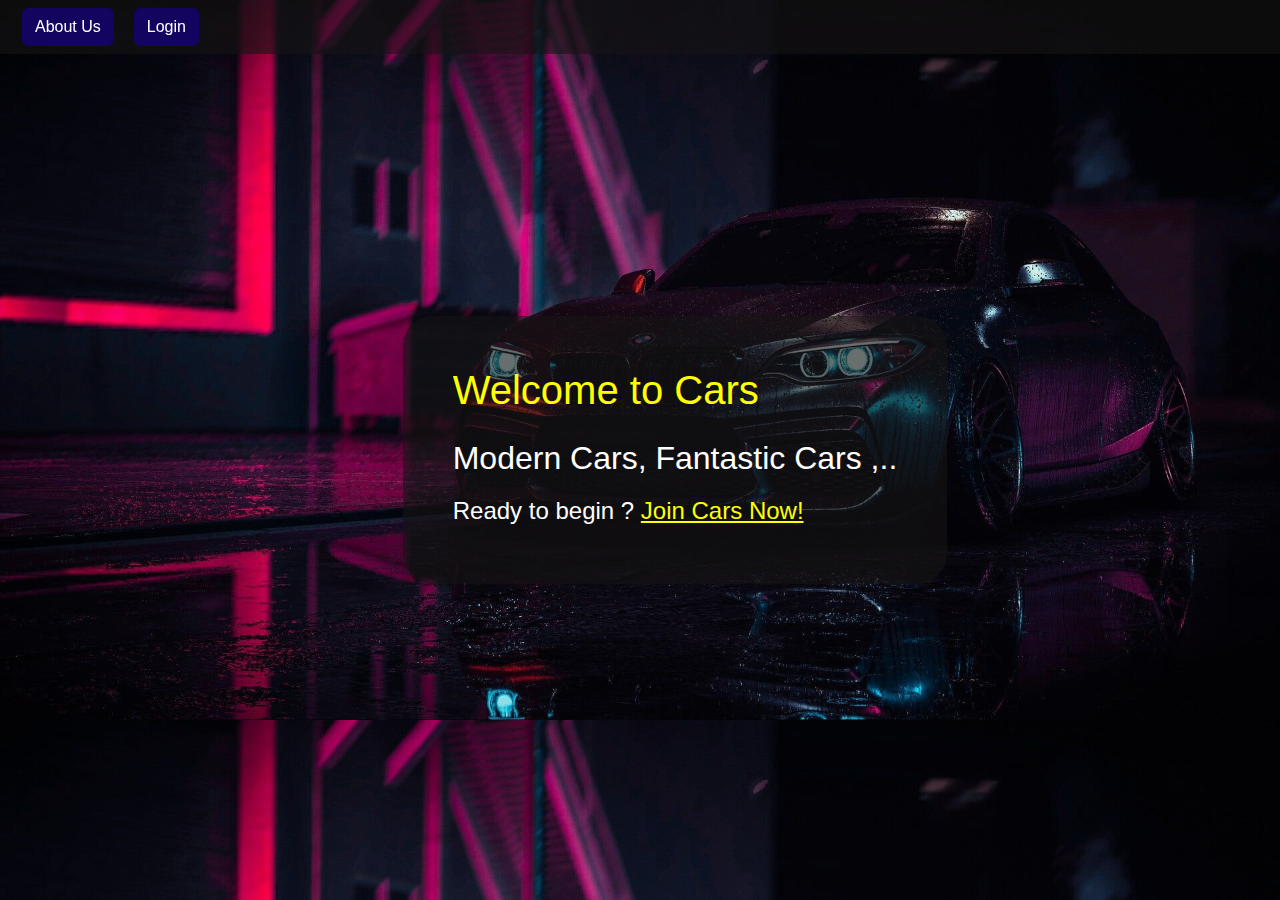
<file: index.html>
<!DOCTYPE html>
<html>
<head>
    <meta http-equiv="refresh" content="0;url=./html/">
  <title>Redirecting...</title>
  <script>
      window.location.href = "./html/";
  </script>
</head>
<body>
  <h1>Redirecting to a new page...</h1>
  <p>If you are not redirected, <a href="./html/">click here</a>.</p>
</body>
</html>
</file>
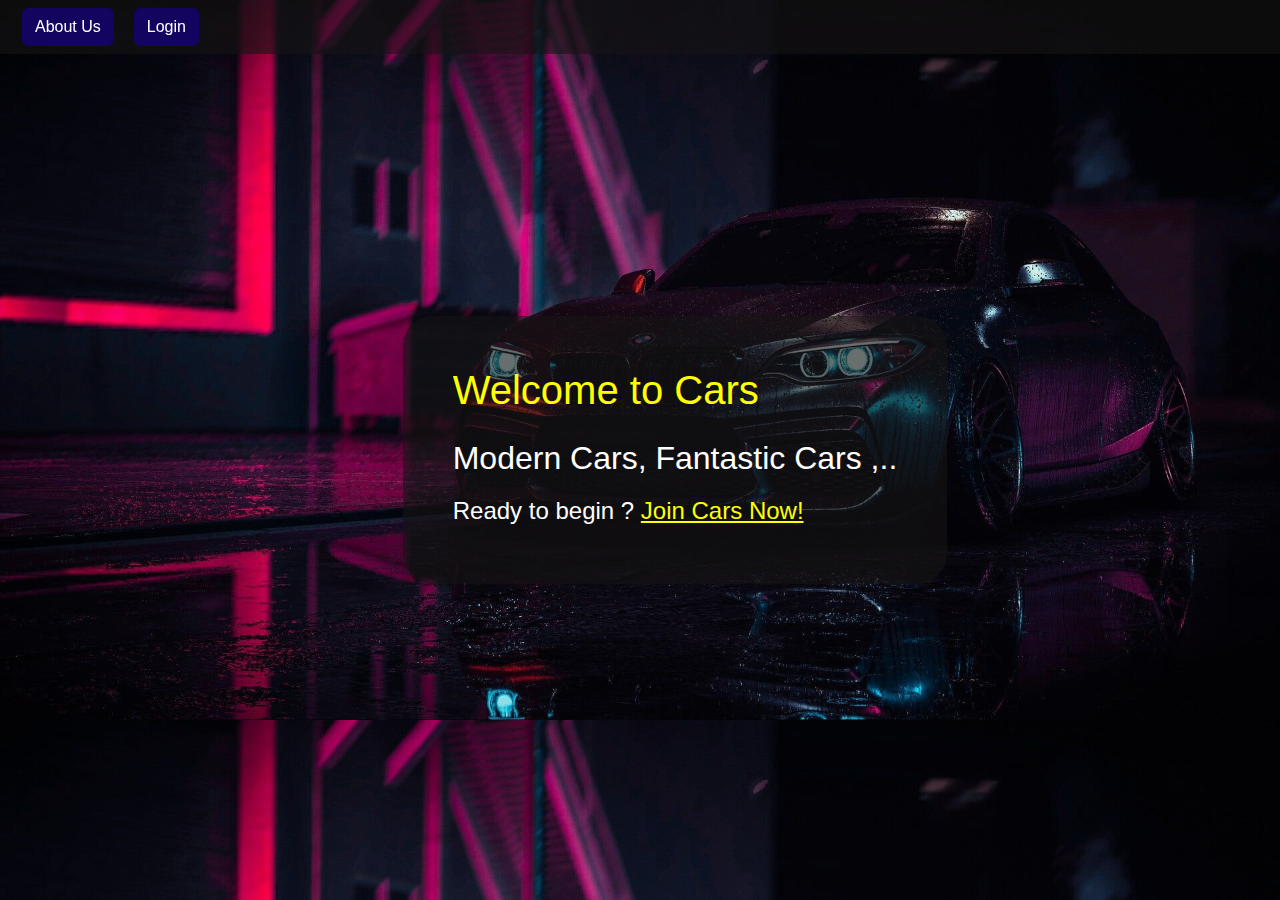
<file: html/index.html>
<!DOCTYPE html>
<html lang="en">

<head>
    <meta charset="UTF-8">
    <meta name="viewport" content="width=device-width, initial-scale=1.0">
    <link rel="stylesheet" href="../webfonts/all.css"> 
    <link rel="stylesheet" href="../css/bootstrap.css">
    <link rel="stylesheet" href="../css/project_framework.css">
    <link rel="stylesheet" href="../css/all.min.css">
    <link rel="stylesheet" href="../css/home.css">
    <title>Cars</title>
</head>

<body>
    <nav class="navbar">
        <form class="container-fluid justify-content-start">
            <a href="../html/about.html"><button type="button" class="btn btn-danger">About Us</button></a>
            <a href="../html/signin.html"><button type="button" class="btn btn-danger">Login</button></a>
        </form>
    </nav>
    <div class="parent">
        <div class="container-of-the-container">
            <div class="container">
                <div class="disc">
                    <h1>Welcome to Cars</h1>
                    <h2>Modern Cars, Fantastic Cars ,..</h2>
                    <h4>
                         Ready to begin ?
                         <a href="../html/signup.html">Join Cars Now!</a>
                    </h4>
                </div>
            </div>
        </div>
    </div>
</body>

</html>
</file>
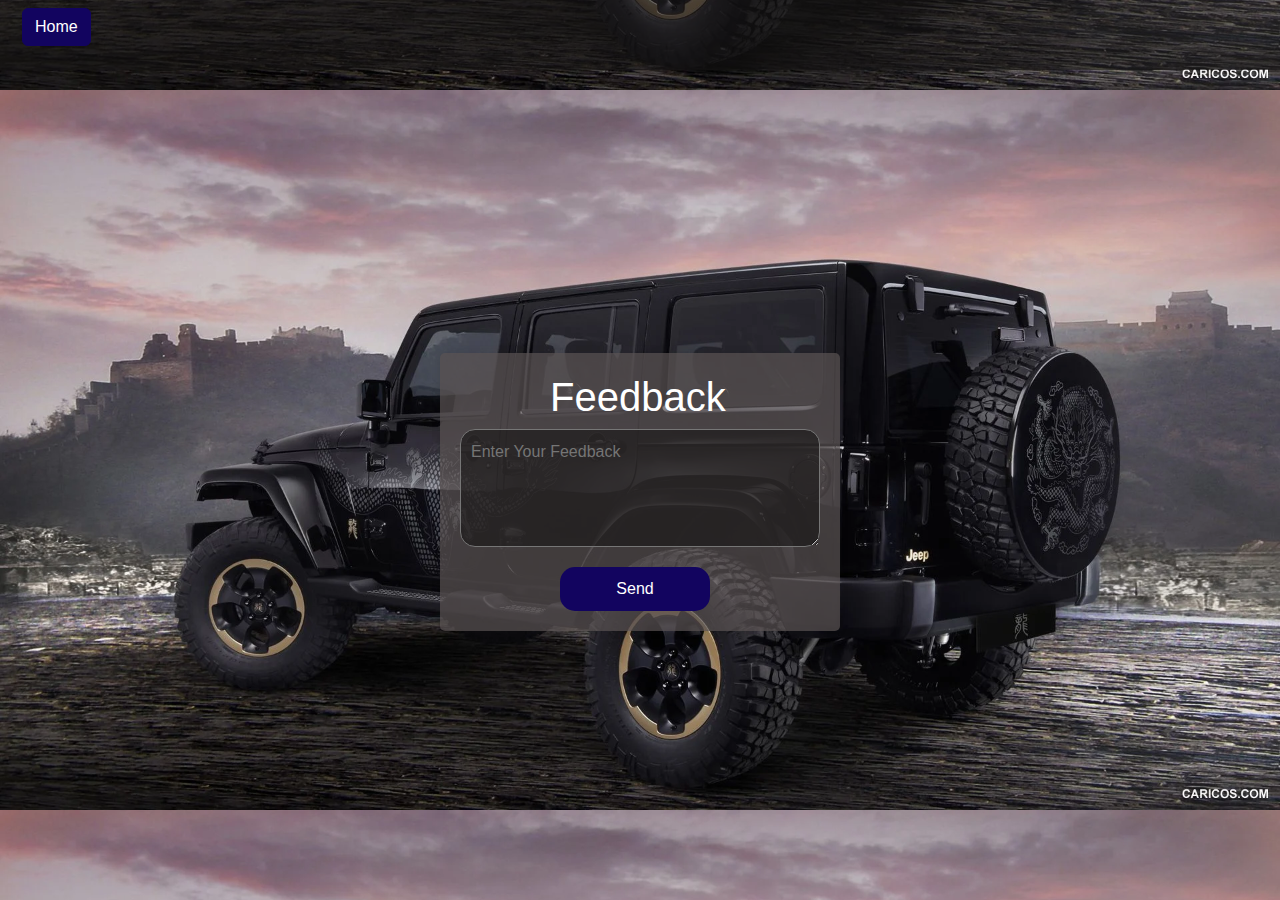
<file: html/feed.html>
<html>

<head>
  <meta charset="UTF-8" ? />
  <title> Feedback </title>
  <meta name="description" content="This is all about us" />
  <link rel="stylesheet" href="../css/project_framework.css">
  <link rel="stylesheet" href="../css/normalize.css">
  <link rel="stylesheet" href="../css/all.min.css">
  <link rel="stylesheet" href="../css/bootstrap.css">
  <link rel="stylesheet" href="../css/feed.css">
  <link rel="shortcut icon" href="../images/icon.jpeg" type="image/x-icon">

</head>

<body>
    <nav class="navbar">
        <form class="container-fluid justify-content-start">
            <a href="../html/index.html"><button type="button" class="btn btn-danger">Home</button></a>
        </form>
    </nav>
    <form class="feedback-form">
     
        <label for="feedback"><h1>Feedback</h1></label>
        <textarea id="feedback" name="feedback" rows="4" cols="50" required placeholder="Enter Your Feedback"></textarea>
        <input type="submit" value="Send">
    </form>

    <div class="thank-you">
        <h2>Thank you for your feedback!</h2>
        <h3>We will be intersted for it.</h3>
    </div>

    <script>
        document.querySelector('.feedback-form').addEventListener('submit', function(event) {
            event.preventDefault();
            document.querySelector('.feedback-form').style.display = 'none';
            document.querySelector('.thank-you').style.display = 'block';
        });
    </script>
    
</body>

</html>
</file>
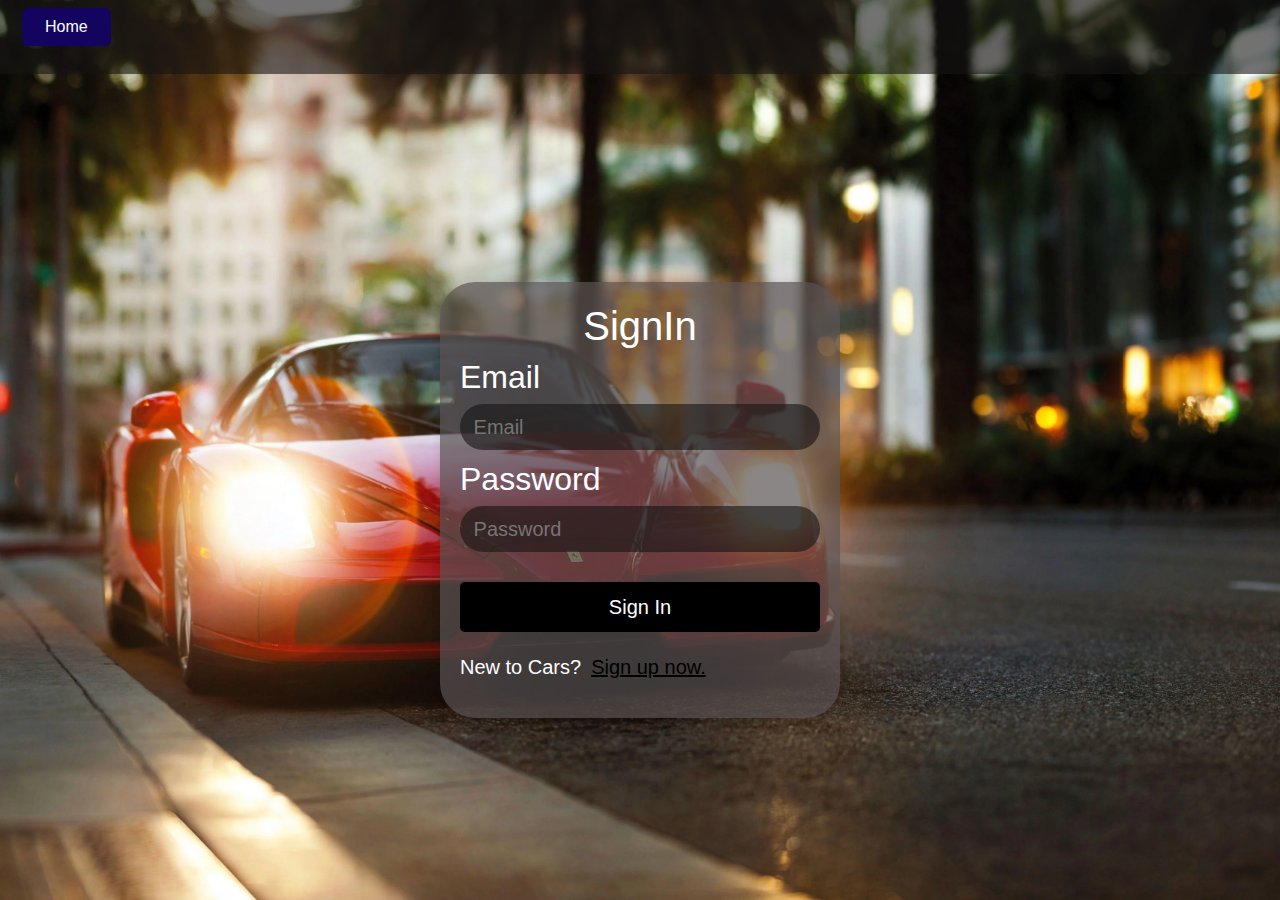
<file: html/signin.html>
<html>

<head>
  <meta charset="UTF-8" ? />
  <title> signIn</title>
  <meta name="description" content="This is all about us" />
  <link rel="stylesheet" href="../css/project_framework.css">
  <link rel="stylesheet" href="../css/normalize.css">
  <link rel="stylesheet" href="../css/all.min.css">
  <link rel="stylesheet" href="../css/bootstrap.css">
  <link rel="stylesheet" href="../css/signin.css">
  <link rel="shortcut icon" href="../images/icon.jpeg" type="image/x-icon">

</head>

<body>
    <nav class="navbar">
        <form class="container-fluid justify-content-start">
            <a href="../html/index.html"><button type="button" class="btn btn-danger">Home</button></a>
        </form>
    </nav>
    <div class="login-container">
        <h1 class="s">SignIn</h1>
        <form class="sign">
            <label for="email" class="e" ><h2>Email</h2></label>
            <input type="text" id="email" name="email" required placeholder=" Email" type="email">
            <label for="password" class="p"><h2>Password</h2></label>
            <input type="password" id="password" name="password" required placeholder=" Password" type="password">
            <button type="submit">Sign In</button>
        </form>
        <p class="n">New to Cars?<a  style="margin-left: 10px;" class="g" href="../html/signup.html">Sign up now.</a></p>
    </div>
</body>

</html>
</file>
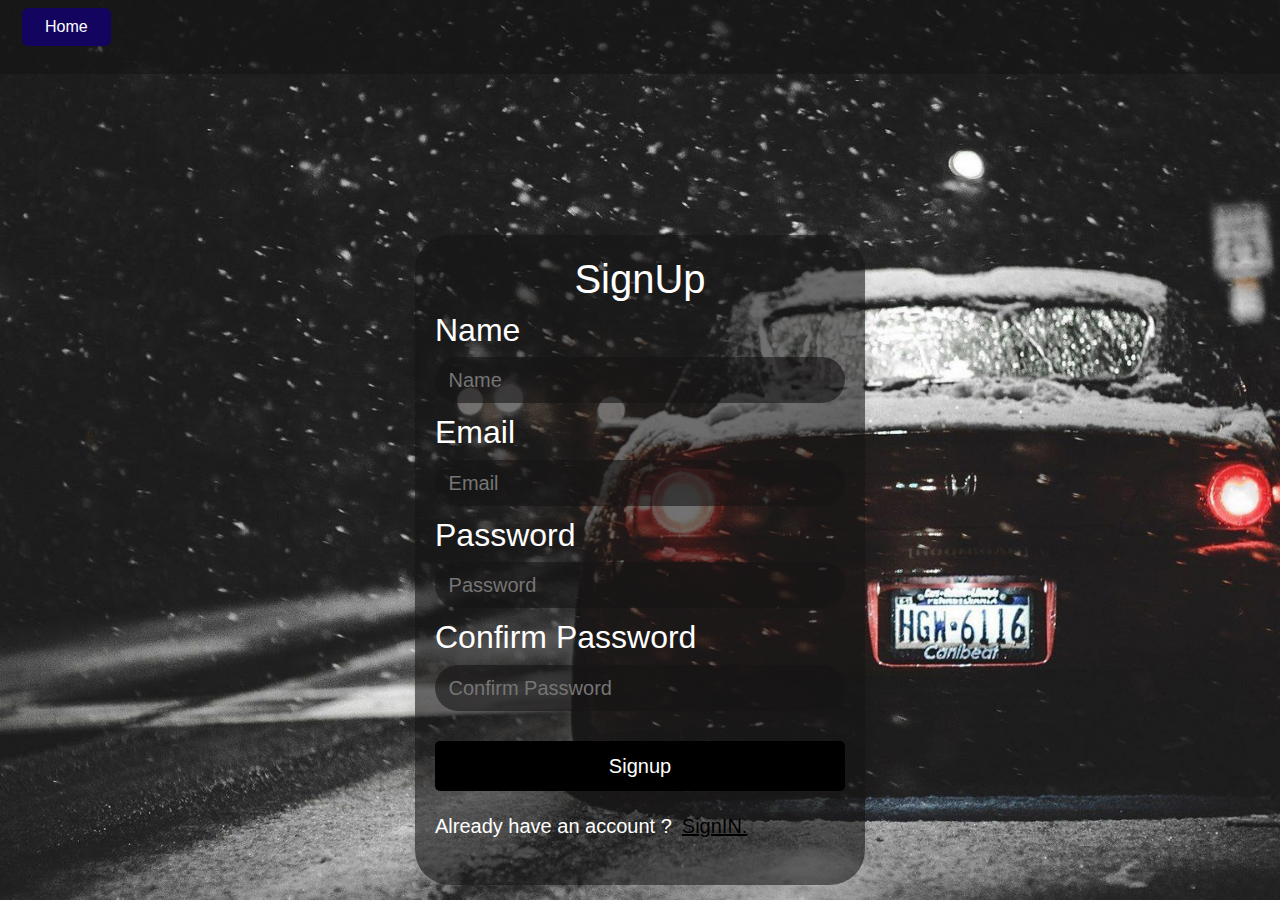
<file: html/signup.html>
<html>

<head>
  <meta charset="UTF-8" ? />
  <title> signUp</title>
  <meta name="description" content="This is all about us" />
  <link rel="stylesheet" href="../css/project_framework.css">
  <link rel="stylesheet" href="../css/normalize.css">
  <link rel="stylesheet" href="../css/all.min.css">
  <link rel="stylesheet" href="../css/bootstrap.css">
  <link rel="stylesheet" href="../css/signup.css">
  <link rel="shortcut icon" href="../images/icon.jpeg" type="image/x-icon">

</head>

<body>
    <nav class="navbar">
        <form class="container-fluid justify-content-start">
            <a href="../html/index.html"><button type="button" class="btn btn-danger">Home</button></a>
        </form>
    </nav>
    <div class="login-container">
        <h1 class="s">SignUp</h1>
        <form class="sign">
            <label for="email" class="e" ><h2>Name</h2></label>
            <input type="text" id="name" name="name" required placeholder=" Name" type="name">
            <label for="email" class="e" ><h2>Email</h2></label>
            <input type="text" id="email" name="email" required placeholder=" Email" type="email">
            <label for="password" class="p"><h2>Password</h2></label>
            <input type="password" id="password" name="password" required placeholder=" Password" type="password">
            <label for="password" class="p"><h2>Confirm Password</h2></label>
            <input type="password" id="password" name="password" required placeholder=" Confirm Password" type="password">
            <button type="submit">Signup</button>
        </form>
        <p class="n">Already have an account ?<a class="g" style="margin-left: 10px;" href="../html/signin.html">SignIN.</a></p>
    </div>
</body>

</html>
</file>
<file: css/project_framework.css>
.navbar {
    background-color: rgb(0 0 0 / 79%);
    width: 100vw;
    position: fixed; 
    top: 0;
    z-index: 1;
}
.navbar>div:last-child{
    position: absolute;
    height: 100%;
    top: 0;
    right: 36px;
    display: flex;
    align-items: center;
}
.navbar>div:last-child::after{
    margin-top: 7px;
}
.navbar .btn:last-child{
    margin: 0 10px;
}

:root {
    --logo-color: #E50914;
}

.btn-danger {
    background-color: #E50914;
}

.logo::before {
    color: #f8f9fa;
    content: "Watch";
    font-size: 25px;
}

.logo::after {
    content: "Movies";
    color: var(--logo-color);
}

/* Width and color */
::-webkit-scrollbar {
    width: 12px;
    /* or any desired width */
}

/* Track */
::-webkit-scrollbar-track {
    background: #000;
}

/* Handle */
::-webkit-scrollbar-thumb {
    background: #000000;
    /* darker color when hovered */
    border-radius: 6px;
    /* roundness of the handle */
}

/* Handle on hover */
::-webkit-scrollbar-thumb:hover {
    background: #000000;
    /* darker color when hovered */
}
</file>
<file: css/home.css>
* {
    overflow-x: hidden;
}

body{
    background-image: url(../photo/photo1.jpg);
    background-size: 100%;
    font-family: Arial, sans-serif;
    background-attachment: fixed;
}

.navbar {
    background-color: rgba(22, 20, 20, 0.6);
    width: 100vw;
    position: fixed; 
    top: 0;
    
}

.navbar p{
    padding-left: 1030px;
}

.navbar .gmy{
    text-decoration: none;
    color: white;
}

.navbar .gmyy{
    text-decoration: none;
    color: rgb(255, 0, 0);
}

.navbar>div:last-child{
    position: absolute;
    height: 100%;
    top: 0;
    right: 36px;
    display: flex;
    align-items: center;
}

.navbar>div:last-child::after{
    margin-top: 7px;
}

.navbar .btn:last-child{
    margin: 0 10px;
}

.btn-danger {
    background-color: rgb(18, 4, 95) ;
    border-color:rgb(18, 4, 95) ;
}

.container-of-the-container{ 
    width: 100vw;  
}

.container {
    min-height: 100vh;
    width: 90vw;
    display: flex;
    justify-content:center;
    align-items:center;
}

.disc{
    background-color: rgba(22, 20, 20, 0.6);
    border-radius: 30px;
    padding: 50px;
    margin-left: 70px;
}

.disc a{
    color:  yellow;
}

.disc a:hover{
    color: rgb(19, 19, 124);
    transition: 0.5s;
}

.disc h1{
    margin-bottom: 25px;
    color: yellow;
}

.disc h2,h4{
    margin-top: 20px;
    color: white;
}
</file>
<file: css/feed.css>
body {
    font-family: Arial, sans-serif;
    background-image: url(../photo/photo6.webp);  
    background-size: 100%;
    background-repeat: repeat;
    background-position: center;
    width: 100vw;
    display: flex;
    justify-content: center;
    align-items: center;
    height: 100vh;
    margin: 0;
}
.navbar {
    background-color: rgba(22, 20, 20, 0.6);
    width: 100vw;
    position: fixed; 
    top: 0;
    
}

.navbar p{
    padding-left: 1030px;
}

.navbar .gmy{
    text-decoration: none;
    color: white;
}

.navbar .gmyy{
    text-decoration: none;
    color: rgb(255, 0, 0);
}

.navbar>div:last-child{
    position: absolute;
    height: 100%;
    top: 0;
    right: 36px;
    display: flex;
    align-items: center;
}

.navbar>div:last-child::after{
    margin-top: 7px;
}

.navbar .btn:last-child{
    margin: 0 10px;
}

.btn-danger {
    background-color: rgb(18, 4, 95) ;
    border-color:rgb(18, 4, 95) ;
}

.feedback-form {
    margin-top: 100px;
    background-color: rgba(90, 82, 82, 0.7);
    padding: 20px;
    border-radius: 5px;
    box-shadow: 0 0 10px rgba(0, 0, 0, 0.1);
    width: 400px;

}


h1{
    text-align: center;
    position: relative;
    color: white;
    left: 90px;
}
.feedback-form input[type="text"] {
    width: 100%;
    padding: 10px;
    margin-bottom: 20px;
    box-sizing: border-box;
}
.feedback-form textarea{
    width: 100%;
    padding: 10px;
    margin-bottom: 20px;
    box-sizing: border-box;
    background-color:rgba(22, 20, 20, 0.6);
    border-radius: 15px;
    color: white;
}
.feedback-form input[type="submit"] {
    width: 150px;
    padding: 10px;
    
    background-color: rgb(18, 4, 95) ;
    border: none;
    color: white;
    border-radius: 15px;
    cursor: pointer;
    position: relative;
    left: 100px;
}
.feedback-form input[type="submit"]:hover {
    background-color: rgb(153, 29, 29);
    transition: 0.5s;
}

.thank-you {
    display: none;
     margin-top: 50px; 
    padding: 20px 30px;
    background-color: rgba(90, 82, 82, 0.7);
    color: white;
    border: solid;
    border-radius: 30px;
}
</file>
<file: css/signin.css>
* {
    box-sizing: border-box;

}
body {

    background-image: url(../photo/photo2.webp); 
    background-attachment: fixed;
    background-size: cover;
    background-repeat: repeat;
    background-position: center;
    font-family: 'Trebuchet MS', Arial;
    width: 100vw;
    height: 100vh;
    margin: 0;
    font-size: 20px;
    color: white;
    display: flex;
    justify-content: center;
    align-items: center;
}
.s{
    text-align: center;
}
.sign {
    display: flex;
    flex-direction: column;

}

.login-container {
    background-color: rgba(90, 82, 82, 0.7);
    margin-top: 100px;
    padding: 20px;
    box-shadow: 0 0 10px rgba(0, 0, 0, 0.1);
    width: 400px;
    border-radius: 35px;
}
input[type="text"], input[type="password"] {
    margin-bottom: 10px;
    padding: 8px;
    border: none;
    background-color: rgba(22, 20, 20, 0.6);
    border-radius:35px;
}

button {
    margin-top: 20px;
    background-color: rgb(0, 0, 0);
    color: rgb(255, 255, 255);
    border: none;
    border-radius: 5px;
    cursor: pointer;
    width: 100%;
    padding: 10px;
}

button:hover {
    background-color: #e0e0e0;
    color :rgb(0, 0, 0);
    transition: 0.7s;
}

.g{
    color: rgb(0, 0, 0);
}

.g:hover{
    transition: 0.7s;
    color: rgb(235, 235, 235);
}
.navbar {
    background-color: rgba(22, 20, 20, 0.6);
    width: 100vw;
    position: fixed; 
    top: 0;
    
}


.navbar p{
    padding-left: 1030px;
}

.navbar .gmy{
    text-decoration: none;
    color: white;
}

.navbar .gmyy{
    text-decoration: none;
    color: rgb(255, 0, 0);
}

.navbar>div:last-child{
    position: absolute;
    height: 100%;
    top: 0;
    right: 36px;
    display: flex;
    align-items: center;
}

.navbar>div:last-child::after{
    margin-top: 7px;
}

.navbar .btn:last-child{
    margin: 0 10px;
}

.btn-danger {
    background-color: rgb(18, 4, 95) ;
    border-color:rgb(18, 4, 95) ;
}
</file>
<file: css/signup.css>
* {
    box-sizing: border-box;

}
body {

    background-image: url(../photo/photo4.jpg); 
    background-attachment: fixed;
    background-size: cover;
    background-repeat: repeat;
    background-position: center;
    font-family: 'Trebuchet MS', Arial;
    width: 100vw;
    height: 100vh;
    margin: 0;
    font-size: 20px;
    color: white;
    display: flex;
    justify-content: center;
    align-items: center;
}
.s{
    text-align: center;
}
.sign {
    display: flex;
    flex-direction: column;

}

.login-container {
    position: relative;
    top: 60px;
    background-color:  rgba(22, 20, 20, 0.6);
    /* background-color: rgba(90, 82, 82, 0.7); */
    margin-top: 100px;
    padding: 20px;
    box-shadow: 0 0 10px rgba(0, 0, 0, 0.1);
    width: 450px;
    height: 650px;
    border-radius: 35px;
}
input[type="text"], input[type="password"] {
    margin-bottom: 10px;
    padding: 8px;
    border: none;
    background-color: rgba(22, 20, 20, 0.6);
    border-radius:35px;

}

button {
    margin-top: 20px;
    background-color: rgb(0, 0, 0);
    color: rgb(255, 255, 255);
    border: none;
    border-radius: 5px;
    cursor: pointer;
    width: 100%;
    padding: 10px;
}

button:hover {
    background-color: #e0e0e0;
    color :rgb(0, 0, 0);
    transition: 0.7s;
}

.g{
    color: rgb(0, 0, 0);
}

.g:hover{
    transition: 0.7s;
    color: rgb(235, 235, 235);
}
.navbar {
    background-color: rgba(22, 20, 20, 0.6);
    width: 100vw;
    position: fixed; 
    top: 0;
    
}


.navbar p{
    padding-left: 1030px;
}

.navbar .gmy{
    text-decoration: none;
    color: white;
}

.navbar .gmyy{
    text-decoration: none;
    color: rgb(255, 0, 0);
}

.navbar>div:last-child{
    position: absolute;
    height: 100%;
    top: 0;
    right: 36px;
    display: flex;
    align-items: center;
}

.navbar>div:last-child::after{
    margin-top: 7px;
}

.navbar .btn:last-child{
    margin: 0 10px;
}

.btn-danger {
    background-color: rgb(18, 4, 95) ;
    border-color:rgb(18, 4, 95) ;
}
</file>
